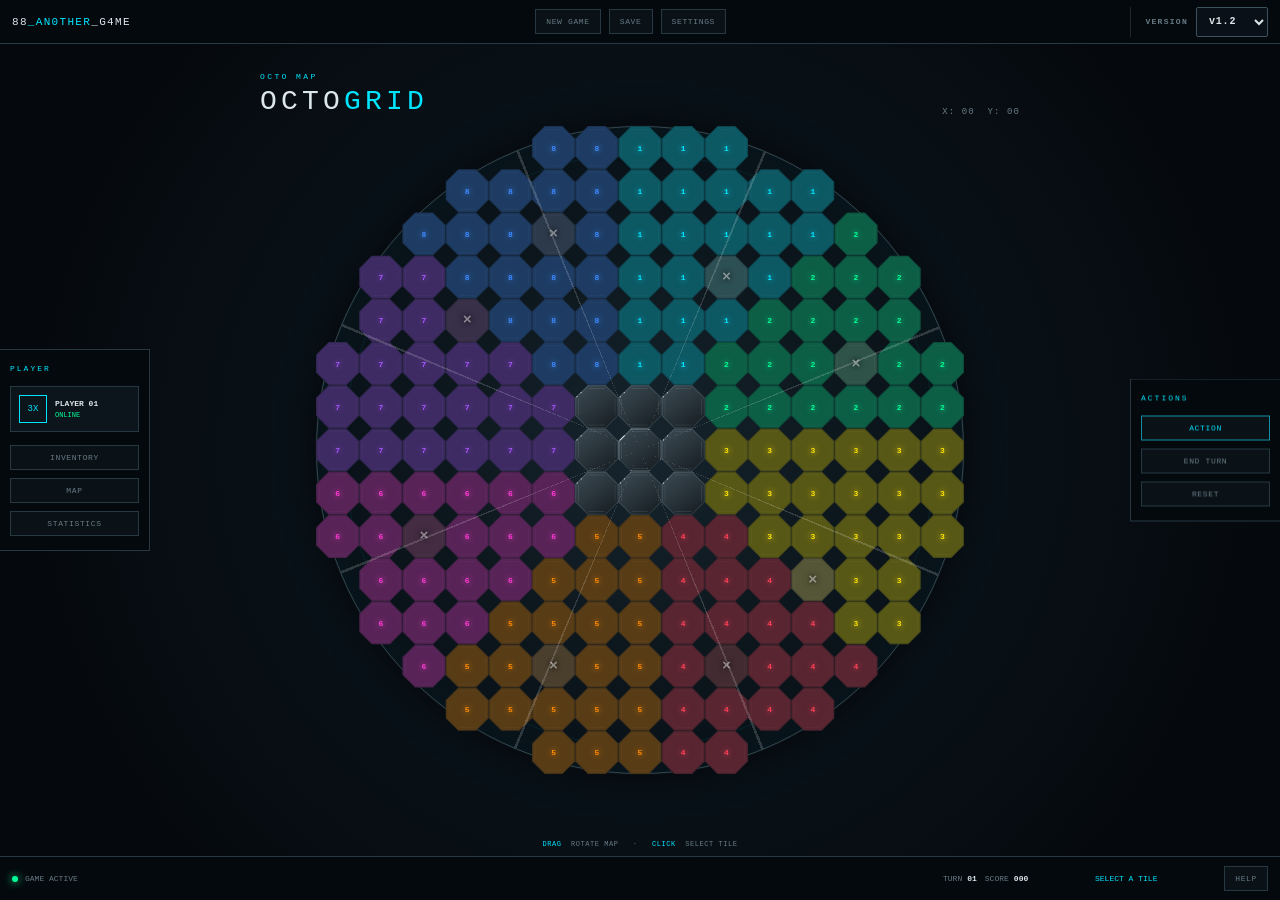
<file: index.html>
<!DOCTYPE html>
<html lang="fr">

<head>

    <meta charset="UTF-8">

    <meta
        name="viewport"
        content="width=device-width, initial-scale=1.0"
    >

    <title>88_AN0THER_G4ME</title>

    <link
        rel="stylesheet"
        href="index.css"
    >

</head>


<body>


    <!-- ======================================================
         MENU HAUT
         ====================================================== -->

    <nav
        id="menuTop"
        class="edge-menu menu-top"
    >

        <div class="menu-inner">

            <div class="game-logo">
                88<span>_AN0THER</span>_G4ME
            </div>


            <button
                data-action="new"
                type="button"
            >
                NEW GAME
            </button>


            <button
                data-action="save"
                type="button"
            >
                SAVE
            </button>


            <button
                data-action="settings"
                type="button"
            >
                SETTINGS
            </button>


            <div class="version-selector">

                <label for="versionSelect">
                    VERSION
                </label>

                <select
                    id="versionSelect"
                    aria-label="Choisir la version"
                >

                    <option value="/L4B/88_AN0THER_G4ME/v1.0/">
                        v1.0
                    </option>

                    <option value="/L4B/88_AN0THER_G4ME/v1.1/">
                        v1.1
                    </option>

                    <option
                        value="/L4B/88_AN0THER_G4ME/v1.2/"
                        selected
                    >
                        v1.2
                    </option>

                </select>

            </div>

        </div>

    </nav>


    <!-- ======================================================
         MENU GAUCHE
         ====================================================== -->

    <nav
        id="menuLeft"
        class="edge-menu menu-left"
    >

        <div class="menu-inner vertical">

            <div class="menu-title">
                PLAYER
            </div>


            <div class="player">

                <div class="player-avatar">
                    3X
                </div>


                <div class="player-info">

                    <strong>
                        PLAYER 01
                    </strong>

                    <span>
                        ONLINE
                    </span>

                </div>

            </div>


            <button
                data-action="inventory"
                type="button"
            >
                INVENTORY
            </button>


            <button
                data-action="map"
                type="button"
            >
                MAP
            </button>


            <button
                data-action="stats"
                type="button"
            >
                STATISTICS
            </button>

        </div>

    </nav>


    <!-- ======================================================
         MENU DROITE
         ====================================================== -->

    <nav
        id="menuRight"
        class="edge-menu menu-right"
    >

        <div class="menu-inner vertical">

            <div class="menu-title">
                ACTIONS
            </div>


            <button
                class="primary"
                data-action="action"
                type="button"
            >
                ACTION
            </button>


            <button
                data-action="end"
                type="button"
            >
                END TURN
            </button>


            <button
                data-action="reset"
                type="button"
            >
                RESET
            </button>

        </div>

    </nav>


    <!-- ======================================================
         MENU BAS
         ====================================================== -->

    <nav
        id="menuBottom"
        class="edge-menu menu-bottom"
    >

        <div class="menu-inner">

            <div class="game-status">

                <span class="status-light"></span>

                <span>
                    GAME ACTIVE
                </span>

            </div>


            <div class="stat">

                TURN

                <strong id="turn">
                    01
                </strong>

            </div>


            <div class="stat">

                SCORE

                <strong id="score">
                    000
                </strong>

            </div>


            <div
                id="action"
                class="stat action-status"
            >
                SELECT A TILE
            </div>


            <button
                data-action="help"
                type="button"
            >
                HELP
            </button>

        </div>

    </nav>


    <!-- ======================================================
         JEU
         ====================================================== -->

    <main class="game">


        <!-- ==================================================
             HEADER
             ================================================== -->

        <header class="game-header">

            <div>

                <div class="sector">
                    OCTO MAP
                </div>

                <h1>
                    OCTO<span>GRID</span>
                </h1>

            </div>


            <div
                id="coordinates"
                class="coordinates"
            >
                X: 00&nbsp;&nbsp;Y: 00
            </div>

        </header>


        <!-- ==================================================
             PLATEAU
             ================================================== -->

        <section class="board-container">

            <div
                id="board"
                class="board"
                aria-label="Plateau de jeu octogonal à 8 secteurs"
            ></div>

        </section>


        <!-- ==================================================
             INDICATIONS
             ================================================== -->

        <div class="hint">

            <span>
                DRAG
            </span>

            &nbsp;ROTATE MAP

            &nbsp;&nbsp;·&nbsp;&nbsp;

            <span>
                CLICK
            </span>

            &nbsp;SELECT TILE

        </div>


    </main>


    <!-- ======================================================
         NOTIFICATION
         ====================================================== -->

    <div
        id="notification"
        class="notification"
        role="status"
        aria-live="polite"
    ></div>


    <script type="module" src="index.js"></script>


</body>

</html>
</file>
<file: index.css>
/* ============================================================
   88_AN0THER_G4ME
   OCTO GRID
   v1.1
   ============================================================ */


/* ============================================================
   VARIABLES
   ============================================================ */

:root {

    --bg:
        #05080c;

    --panel:
        #091017;

    --panel-light:
        #101a22;

    --border:
        #263943;

    --border-light:
        #3b515d;

    --text:
        #dce7ec;

    --muted:
        #687a84;


    /* ========================================================
       8 JOUEURS
       ======================================================== */

    --p1:
        #00e5ff;

    --p2:
        #00ff99;

    --p3:
        #ffe600;

    --p4:
        #ff4057;

    --p5:
        #ff8a00;

    --p6:
        #ff3bd4;

    --p7:
        #a855ff;

    --p8:
        #3d8bff;


    /* ========================================================
       MONTAGNE
       ======================================================== */

    --mountain-dark:
        #11171c;

    --mountain-mid:
        #26323a;

    --mountain-light:
        #52626c;

    --mountain-highlight:
        #9aadb7;


    /* ========================================================
       GEOMETRIE DU PLATEAU
       ======================================================== */

    --board-size:
        min(72vh, 72vw);

    /*
     * Une cellule est un octogone régulier approximatif.
     *
     * Pour que deux octogones soient réellement jointifs :
     *
     *     largeur cellule = largeur du pas
     *
     * On utilise ici un pas correspondant à la géométrie
     * d'une grille orthogonale.
     */

    --grid-step:
        calc(var(--board-size) / 15);

    --tile-size:
        var(--grid-step);


    /* ========================================================
       INTERFACE
       ======================================================== */

    --menu-width:
        150px;

    --menu-height:
        44px;

}


/* ============================================================
   RESET
   ============================================================ */

* {

    box-sizing:
        border-box;

}


html,
body {

    width:
        100%;

    height:
        100%;

    margin:
        0;

    padding:
        0;

}


body {

    overflow:
        hidden;

    background:

        radial-gradient(
            circle at center,
            #12202a 0%,
            #091219 42%,
            #05080c 82%
        );

    color:
        var(--text);

    font-family:
        "Courier New",
        monospace;

}


/* ============================================================
   GAME
   ============================================================ */

.game {

    position:
        relative;

    width:
        100vw;

    height:
        100vh;

    display:
        flex;

    align-items:
        center;

    justify-content:
        center;

}


/* ============================================================
   HEADER
   ============================================================ */

.game-header {

    position:
        absolute;

    top:
        clamp(
            52px,
            8vh,
            82px
        );

    left:
        50%;

    width:
        min(
            760px,
            68vw
        );

    transform:
        translateX(-50%);

    display:
        flex;

    align-items:
        flex-end;

    justify-content:
        space-between;

    z-index:
        1000;

    pointer-events:
        none;

}


.sector {

    color:
        var(--p1);

    font-size:
        8px;

    letter-spacing:
        0.3em;

}


h1 {

    margin:
        5px 0 0;

    color:
        var(--text);

    font-size:
        clamp(
            20px,
            2.5vw,
            28px
        );

    font-weight:
        normal;

    letter-spacing:
        0.15em;

}


h1 span {

    color:
        var(--p1);

}


.coordinates {

    color:
        var(--muted);

    font-size:
        9px;

    letter-spacing:
        0.12em;

}


/* ============================================================
   BOARD CONTAINER
   ============================================================ */

.board-container {

    position:
        relative;

    width:
        100vw;

    height:
        100vh;

    display:
        flex;

    align-items:
        center;

    justify-content:
        center;

    overflow:
        hidden;

}


/* ============================================================
   BOARD
   ============================================================ */

.board {

    position:
        relative;

    width:
        var(--board-size);

    height:
        var(--board-size);

    flex:
        0 0 var(--board-size);

    display:
        block;

    border-radius:
        50%;

    overflow:
        visible;

    background:

        radial-gradient(
            circle at center,
            #17252e 0%,
            #0d171e 42%,
            #081117 72%,
            #050b10 100%
        );

    border:
        1px solid
        #334750;

    box-shadow:

        0 0 0 1px
        rgba(
            255,
            255,
            255,
            0.025
        ),

        0 0 35px
        rgba(
            0,
            0,
            0,
            0.8
        ),

        inset 0 0 55px
        rgba(
            0,
            229,
            255,
            0.035
        );

    cursor:
        grab;

    touch-action:
        none;

    user-select:
        none;

    transform:
        rotate(
            var(--board-rotation, 0deg)
        );

    transform-origin:
        center center;

    transition:
        box-shadow
        0.2s ease;

}


/* ============================================================
   ROTATION
   ============================================================ */

.board.is-rotating {

    cursor:
        grabbing;

    transition:
        none;

    box-shadow:

        0 0 0 1px
        rgba(
            255,
            255,
            255,
            0.04
        ),

        0 0 45px
        rgba(
            0,
            229,
            255,
            0.08
        ),

        inset 0 0 55px
        rgba(
            0,
            229,
            255,
            0.04
        );

}


/* ============================================================
   CERCLES DE REFERENCE
   ============================================================ */

.board::before {

    content:
        "";

    position:
        absolute;

    inset:
        4%;

    border-radius:
        50%;

    border:
        1px solid
        rgba(
            0,
            229,
            255,
            0.08
        );

    box-shadow:

        0 0 0 12%
        rgba(
            0,
            229,
            255,
            0.025
        ),

        0 0 0 24%
        rgba(
            0,
            229,
            255,
            0.025
        ),

        0 0 0 36%
        rgba(
            0,
            229,
            255,
            0.025
        );

    pointer-events:
        none;

    z-index:
        1;

}


/* ============================================================
   8 SECTEURS RADIAUX
   ============================================================ */

.board::after {

    content:
        "";

    position:
        absolute;

    inset:
        0;

    border-radius:
        50%;

    background:

        repeating-conic-gradient(
            from -22.5deg,

            rgba(
                255,
                255,
                255,
                0.16
            )

            0deg
            0.45deg,

            transparent
            0.45deg
            45deg
        );

    pointer-events:
        none;

    z-index:
        40;

}


/* ============================================================
   CELLULE OCTOGONALE
   ============================================================ */

.tile {

    position:
        absolute;

    left:
        50%;

    top:
        50%;

    width:
        var(--tile-size);

    height:
        var(--tile-size);

    margin:
        calc(
            var(--tile-size) / -2
        );

    /*
     * IMPORTANT
     *
     * Les cases sont positionnées avec exactement le même
     * pas que leur largeur.
     *
     * Elles ne sont donc plus espacées artificiellement.
     */

    transform:

        translate(
            calc(
                var(--x)
                * var(--grid-step)
            ),

            calc(
                var(--y)
                * var(--grid-step)
            )
        );

    background:
        #18232a;

    /*
     * OCTOGONE
     */

    clip-path:

        polygon(

            29.289% 0%,

            70.711% 0%,

            100% 29.289%,

            100% 70.711%,

            70.711% 100%,

            29.289% 100%,

            0% 70.711%,

            0% 29.289%

        );

    cursor:
        pointer;

    z-index:
        5;

    transition:

        transform
        0.12s ease,

        background
        0.12s ease,

        filter
        0.12s ease,

        box-shadow
        0.12s ease;

}


/* ============================================================
   JOINT ENTRE OCTOGONES
   ============================================================ */

/*
 * Aucun margin / gap supplémentaire.
 *
 * Le contour sombre est interne à la cellule et non un espace
 * entre les cellules.
 */

.tile::before {

    content:
        "";

    position:
        absolute;

    inset:
        1px;

    background:
        #0c151b;

    clip-path:
        inherit;

    pointer-events:
        none;

}


.tile::after {

    content:
        "";

    position:
        absolute;

    inset:
        3px;

    border:
        1px solid
        rgba(
            255,
            255,
            255,
            0.045
        );

    clip-path:
        inherit;

    pointer-events:
        none;

}


/* ============================================================
   COULEURS JOUEURS
   ============================================================ */

.player-1 {

    --player-color:
        var(--p1);

}


.player-2 {

    --player-color:
        var(--p2);

}


.player-3 {

    --player-color:
        var(--p3);

}


.player-4 {

    --player-color:
        var(--p4);

}


.player-5 {

    --player-color:
        var(--p5);

}


.player-6 {

    --player-color:
        var(--p6);

}


.player-7 {

    --player-color:
        var(--p7);

}


.player-8 {

    --player-color:
        var(--p8);

}


/* ============================================================
   TERRITOIRES
   ============================================================ */

.tile.player-1,
.tile.player-2,
.tile.player-3,
.tile.player-4,
.tile.player-5,
.tile.player-6,
.tile.player-7,
.tile.player-8 {

    background:

        color-mix(
            in srgb,
            var(--player-color)
            22%,
            #111a20
        );

}


.tile.player-1::before {

    background:
        rgba(
            0,
            229,
            255,
            0.10
        );

}


.tile.player-2::before {

    background:
        rgba(
            0,
            255,
            153,
            0.10
        );

}


.tile.player-3::before {

    background:
        rgba(
            255,
            230,
            0,
            0.10
        );

}


.tile.player-4::before {

    background:
        rgba(
            255,
            64,
            87,
            0.10
        );

}


.tile.player-5::before {

    background:
        rgba(
            255,
            138,
            0,
            0.10
        );

}


.tile.player-6::before {

    background:
        rgba(
            255,
            59,
            212,
            0.10
        );

}


.tile.player-7::before {

    background:
        rgba(
            168,
            85,
            255,
            0.10
        );

}


.tile.player-8::before {

    background:
        rgba(
            61,
            139,
            255,
            0.10
        );

}


/* ============================================================
   NUMERO DU JOUEUR
   ============================================================ */

.tile-number {

    position:
        absolute;

    inset:
        0;

    display:
        flex;

    align-items:
        center;

    justify-content:
        center;

    color:
        var(--player-color);

    font-size:
        8px;

    font-weight:
        bold;

    text-shadow:

        0 0 6px
        var(--player-color);

    z-index:
        10;

    pointer-events:
        none;

}


/* ============================================================
   HOVER
   ============================================================ */

.tile.player-1:hover,
.tile.player-2:hover,
.tile.player-3:hover,
.tile.player-4:hover,
.tile.player-5:hover,
.tile.player-6:hover,
.tile.player-7:hover,
.tile.player-8:hover {

    transform:

        translate(
            calc(
                var(--x)
                * var(--grid-step)
            ),

            calc(
                var(--y)
                * var(--grid-step)
            )
        )

        scale(
            1.06
        );

    background:
        var(--player-color);

    filter:

        brightness(
            1.18
        )

        saturate(
            1.3
        )

        drop-shadow(
            0 0 7px
            var(--player-color)
        );

    z-index:
        80;

}


.tile.player-1:hover::before,
.tile.player-2:hover::before,
.tile.player-3:hover::before,
.tile.player-4:hover::before,
.tile.player-5:hover::before,
.tile.player-6:hover::before,
.tile.player-7:hover::before,
.tile.player-8:hover::before {

    background:

        rgba(
            5,
            10,
            14,
            0.18
        );

}


/* ============================================================
   SELECTION
   ============================================================ */

.tile.selected {

    transform:

        translate(
            calc(
                var(--x)
                * var(--grid-step)
            ),

            calc(
                var(--y)
                * var(--grid-step)
            )
        )

        scale(
            1.10
        );

    background:
        var(--player-color);

    filter:

        brightness(
            1.5
        )

        saturate(
            1.5
        )

        drop-shadow(
            0 0 10px
            var(--player-color)
        )

        drop-shadow(
            0 0 22px
            var(--player-color)
        );

    box-shadow:

        inset
        0 0 0 2px
        rgba(
            255,
            255,
            255,
            0.95
        ),

        0 0 15px
        var(--player-color);

    z-index:
        100;

}


.tile.selected::before {

    background:

        rgba(
            255,
            255,
            255,
            0.13
        );

}


.tile.selected::after {

    inset:
        3px;

    border:

        2px solid
        rgba(
            255,
            255,
            255,
            0.88
        );

}


/* ============================================================
   MONTAGNE CENTRALE 3 x 3
   ============================================================ */

.tile.mountain-tile {

    --player-color:
        var(--mountain-highlight);

    background:

        linear-gradient(
            145deg,
            #52626c,
            #26323a
        );

    z-index:
        30;

}


.tile.mountain-tile::before {

    background:

        linear-gradient(
            145deg,
            #3d4b54,
            #151c21
        );

}


.tile.mountain-tile::after {

    inset:
        3px;

    border:

        1px solid
        rgba(
            180,
            198,
            207,
            0.20
        );

}


/* ============================================================
   RELIEF MONTAGNE
   ============================================================ */

.tile.mountain-mark {

    position:
        absolute;

    inset:
        0;

    display:
        flex;

    align-items:
        center;

    justify-content:
        center;

    color:

        rgba(
            190,
            207,
            215,
            0.62
        );

    font-size:
        8px;

    text-shadow:

        0 2px 3px
        rgba(
            0,
            0,
            0,
            0.9
        );

    z-index:
        10;

    pointer-events:
        none;

}


.tile.mountain-tile:hover {

    transform:

        translate(
            calc(
                var(--x)
                * var(--grid-step)
            ),

            calc(
                var(--y)
                * var(--grid-step)
            )
        )

        scale(
            1.05
        );

    background:

        linear-gradient(
            145deg,
            #70838d,
            #35434b
        );

    filter:

        brightness(
            1.12
        )

        drop-shadow(
            0 0 8px
            rgba(
                160,
                180,
                190,
                0.4
            )
        );

    z-index:
        90;

}


/* ============================================================
   CENTRE MONTAGNE
   ============================================================ */

.tile.mountain-center {

    background:

        radial-gradient(
            circle at 35% 30%,
            #718590,
            #34434b 52%,
            #182126 100%
        );

    box-shadow:

        inset
        0 0 0 2px
        rgba(
            190,
            210,
            218,
            0.35
        );

}


/* ============================================================
   OBSTACLES
   ============================================================ */

.tile.obstacle {

    filter:
        saturate(
            0.45
        );

}


.obstacle-mark {

    position:
        absolute;

    inset:
        0;

    display:
        flex;

    align-items:
        center;

    justify-content:
        center;

    color:
        rgba(
            255,
            255,
            255,
            0.45
        );

    font-size:
        15px;

    font-weight:
        bold;

    text-shadow:

        0 0 6px
        rgba(
            0,
            0,
            0,
            0.9
        );

    z-index:
        15;

    pointer-events:
        none;

}


/* ============================================================
   MENUS
   ============================================================ */

.edge-menu {

    position:
        fixed;

    z-index:
        2000;

    background:

        rgba(
            5,
            10,
            14,
            0.94
        );

    border:
        1px solid
        var(--border);

    backdrop-filter:
        blur(
            8px
        );

}


.menu-top {

    top:
        0;

    left:
        0;

    right:
        0;

    height:
        var(--menu-height);

    border-top:
        none;

    border-left:
        none;

    border-right:
        none;

}


.menu-bottom {

    bottom:
        0;

    left:
        0;

    right:
        0;

    height:
        var(--menu-height);

    border-bottom:
        none;

    border-left:
        none;

    border-right:
        none;

}


.menu-left {

    left:
        0;

    top:
        50%;

    width:
        var(--menu-width);

    transform:
        translateY(-50%);

    border-left:
        none;

}


.menu-right {

    right:
        0;

    top:
        50%;

    width:
        var(--menu-width);

    transform:
        translateY(-50%);

    border-right:
        none;

}


/* ============================================================
   MENU INTERNE
   ============================================================ */

.menu-inner {

    width:
        100%;

    height:
        100%;

    padding:
        7px 12px;

    display:
        flex;

    align-items:
        center;

    gap:
        8px;

}


.menu-inner.vertical {

    height:
        auto;

    padding:
        14px 10px;

    flex-direction:
        column;

    align-items:
        stretch;

}


/* ============================================================
   LOGO
   ============================================================ */

.game-logo {

    margin-right:
        auto;

    color:
        var(--text);

    font-size:
        11px;

    letter-spacing:
        0.12em;

    white-space:
        nowrap;

}


.game-logo span {

    color:
        var(--p1);

}


/* ============================================================
   BOUTONS
   ============================================================ */

button {

    appearance:
        none;

    border:
        1px solid
        var(--border);

    background:
        #0a1218;

    color:
        var(--muted);

    padding:
        7px 10px;

    font-family:
        inherit;

    font-size:
        8px;

    letter-spacing:
        0.08em;

    cursor:
        pointer;

    transition:

        color
        0.15s ease,

        border-color
        0.15s ease,

        background
        0.15s ease,

        box-shadow
        0.15s ease;

}


button:hover {

    color:
        var(--text);

    border-color:
        var(--border-light);

    background:
        #101c24;

}


button.primary {

    color:
        var(--p1);

    border-color:

        color-mix(
            in srgb,
            var(--p1) 50%,
            var(--border)
        );

}


button.primary:hover {

    color:
        #ffffff;

    background:
        rgba(
            0,
            229,
            255,
            0.10
        );

    box-shadow:

        0 0 12px
        rgba(
            0,
            229,
            255,
            0.15
        );

}


/* ============================================================
   TITRES MENU
   ============================================================ */

.menu-title {

    color:
        var(--p1);

    font-size:
        8px;

    letter-spacing:
        0.25em;

    margin-bottom:
        5px;

}


/* ============================================================
   JOUEUR
   ============================================================ */

.player {

    display:
        flex;

    align-items:
        center;

    gap:
        8px;

    padding:
        8px;

    margin-bottom:
        5px;

    background:
        #0c151b;

    border:
        1px solid
        var(--border);

}


.player-avatar {

    width:
        28px;

    height:
        28px;

    display:
        flex;

    align-items:
        center;

    justify-content:
        center;

    border:
        1px solid
        var(--p1);

    color:
        var(--p1);

    font-size:
        9px;

}


.player-info {

    min-width:
        0;

    display:
        flex;

    flex-direction:
        column;

    gap:
        3px;

}


.player-info strong {

    color:
        var(--text);

    font-size:
        8px;

}


.player-info span {

    color:
        var(--p2);

    font-size:
        7px;

}


/* ============================================================
   STATUS BAS
   ============================================================ */

.game-status {

    display:
        flex;

    align-items:
        center;

    gap:
        7px;

    margin-right:
        auto;

    color:
        var(--muted);

    font-size:
        8px;

}


.status-light {

    width:
        6px;

    height:
        6px;

    border-radius:
        50%;

    background:
        var(--p2);

    box-shadow:

        0 0 8px
        var(--p2);

}


.stat {

    display:
        flex;

    align-items:
        center;

    gap:
        5px;

    color:
        var(--muted);

    font-size:
        8px;

}


.stat strong {

    color:
        var(--text);

}


.action-status {

    min-width:
        180px;

    justify-content:
        center;

    color:
        var(--p1);

}


/* ============================================================
   HINT
   ============================================================ */

.hint {

    position:
        absolute;

    left:
        50%;

    bottom:
        52px;

    transform:
        translateX(-50%);

    z-index:
        1000;

    color:
        var(--muted);

    font-size:
        7px;

    letter-spacing:
        0.08em;

    white-space:
        nowrap;

    pointer-events:
        none;

}


.hint span {

    color:
        var(--p1);

}


/* ============================================================
   NOTIFICATION
   ============================================================ */

.notification {

    position:
        fixed;

    left:
        50%;

    bottom:
        72px;

    transform:
        translate(
            -50%,
            20px
        );

    padding:
        8px 14px;

    background:

        rgba(
            5,
            10,
            14,
            0.96
        );

    border:
        1px solid
        var(--border-light);

    color:
        var(--text);

    font-size:
        8px;

    letter-spacing:
        0.08em;

    opacity:
        0;

    pointer-events:
        none;

    z-index:
        3000;

    transition:

        opacity
        0.2s ease,

        transform
        0.2s ease;

}


.notification.show {

    opacity:
        1;

    transform:
        translate(
            -50%,
            0
        );

}


/* ============================================================
   RESPONSIVE
   ============================================================ */

@media (
    max-width: 900px
) {

    :root {

        --board-size:
            min(
                68vh,
                68vw
            );

        --menu-width:
            125px;

    }


    .game-header {

        width:
            62vw;

    }

}


@media (
    max-width: 700px
) {

    :root {

        --board-size:
            min(
                64vh,
                76vw
            );

        --menu-width:
            105px;

    }


    .game-header {

        width:
            58vw;

        top:
            52px;

    }


    .menu-inner {

        gap:
            4px;

    }


    .menu-inner > button {

        padding:
            6px;

        font-size:
            7px;

    }


    .game-logo {

        font-size:
            8px;

    }


    .menu-left,
    .menu-right {

        width:
            var(--menu-width);

    }


    .action-status {

        min-width:
            100px;

    }

}


@media (
    max-width: 520px
) {

    :root {

        --board-size:
            min(
                58vh,
                82vw
            );

        --menu-width:
            88px;

    }


    .game-header {

        width:
            54vw;

    }


    .game-header h1 {

        font-size:
            16px;

    }


    .coordinates {

        font-size:
            7px;

    }


    .menu-top button,
    .menu-bottom button {

        font-size:
            6px;

        padding:
            5px 6px;

    }


    .menu-left,
    .menu-right {

        opacity:
            0.92;

    }


    .hint {

        bottom:
            48px;

        font-size:
            6px;

    }

}

/* ============================================================
   SELECTEUR DE VERSION
   ============================================================ */

.version-selector {

    display: flex;

    align-items: center;

    gap: 8px;

    margin-left: auto;

    padding-left: 14px;

    border-left:
        1px solid
        rgba(255, 255, 255, 0.12);

}


.version-selector label {

    color:
        #687a84;

    font-family:
        "Courier New",
        monospace;

    font-size:
        8px;

    font-weight:
        600;

    letter-spacing:
        0.16em;

    white-space:
        nowrap;

}


.version-selector select {

    min-width:
        72px;

    height:
        30px;

    padding:
        0 8px;

    border:
        1px solid
        #3b515d;

    border-radius:
        2px;

    background:
        #091017;

    color:
        #dce7ec;

    font-family:
        "Courier New",
        monospace;

    font-size:
        10px;

    font-weight:
        600;

    letter-spacing:
        0.08em;

    cursor:
        pointer;

    outline:
        none;

}


.version-selector select:hover {

    border-color:
        #00e5ff;

    color:
        #00e5ff;

}


.version-selector select:focus {

    border-color:
        #00e5ff;

    box-shadow:
        0 0 8px
        rgba(
            0,
            229,
            255,
            0.18
        );

}


.version-selector option {

    background:
        #091017;

    color:
        #dce7ec;

}


@media (max-width: 900px) {

    .version-selector {

        margin-left:
            8px;

        padding-left:
            8px;

    }

}


@media (max-width: 600px) {

    .version-selector label {

        display:
            none;

    }


    .version-selector select {

        min-width:
            60px;

        height:
            28px;

        font-size:
            9px;

    }

}
</file>
